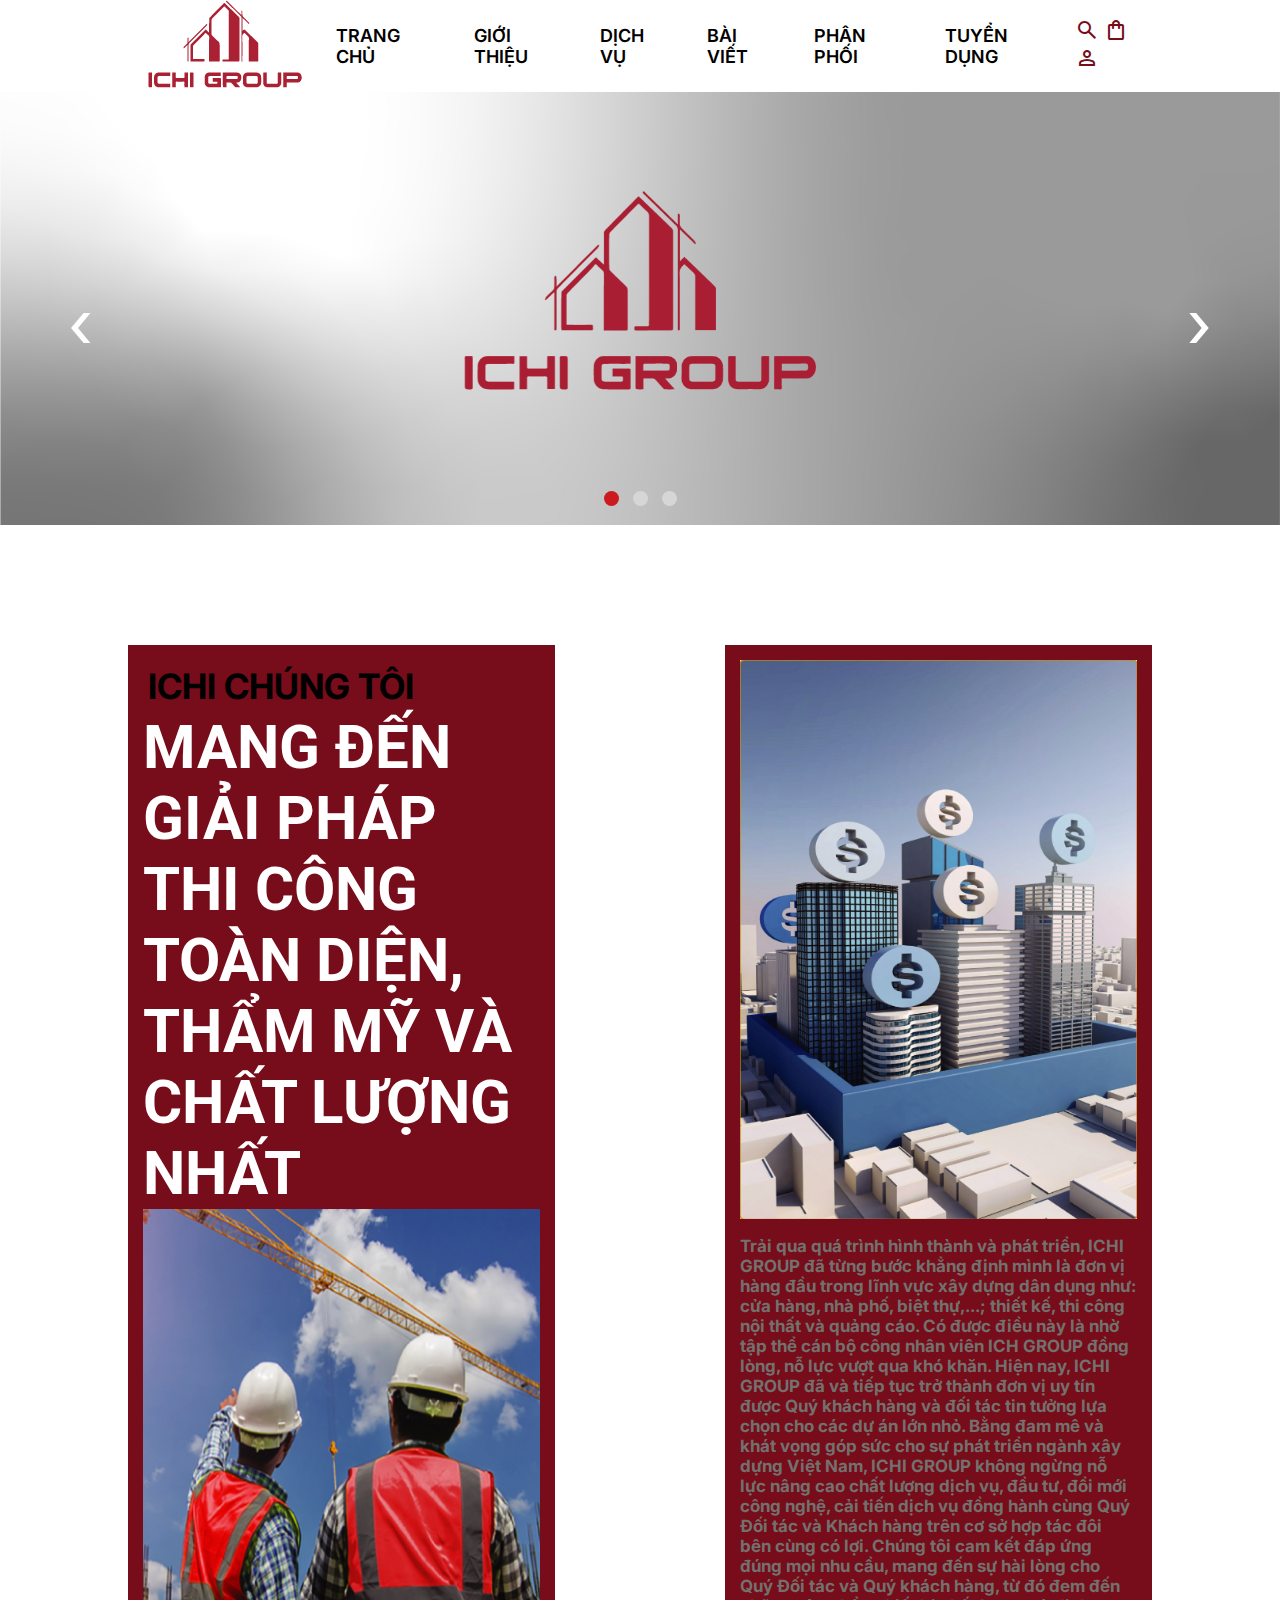
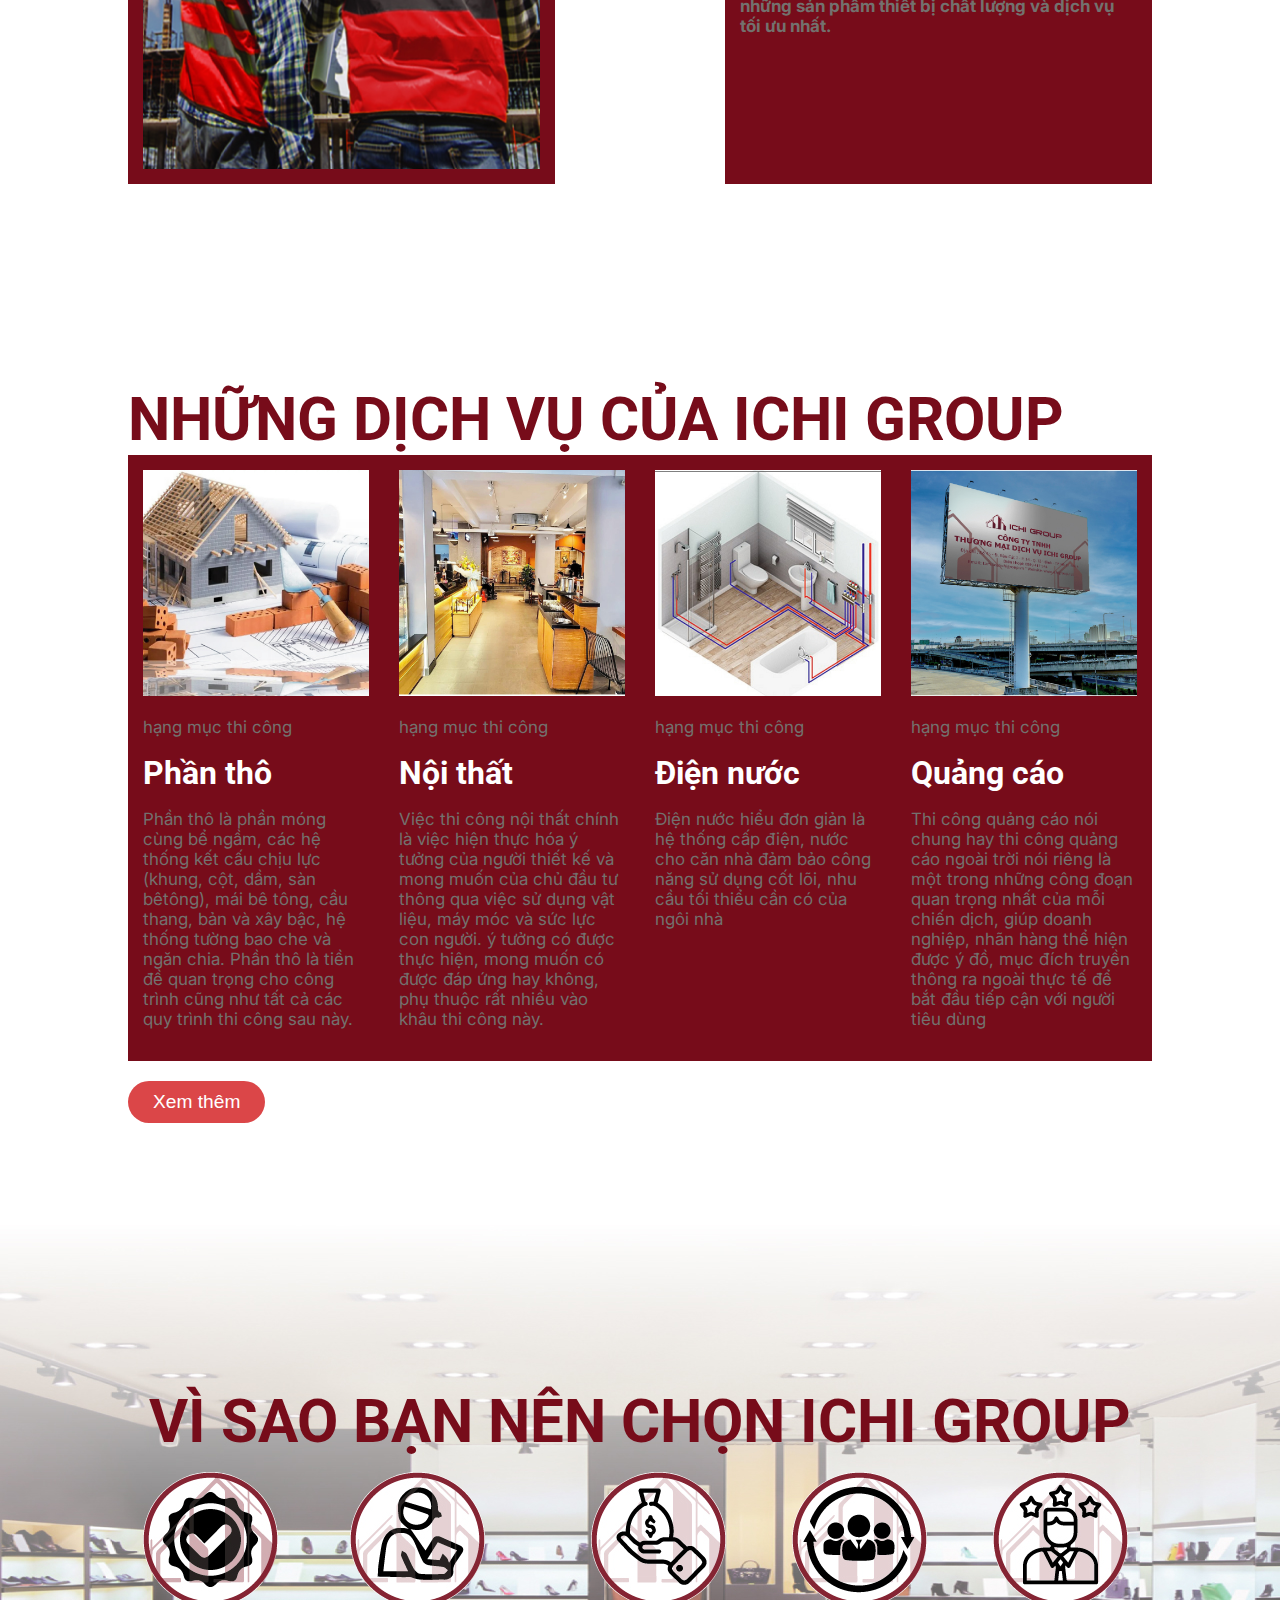
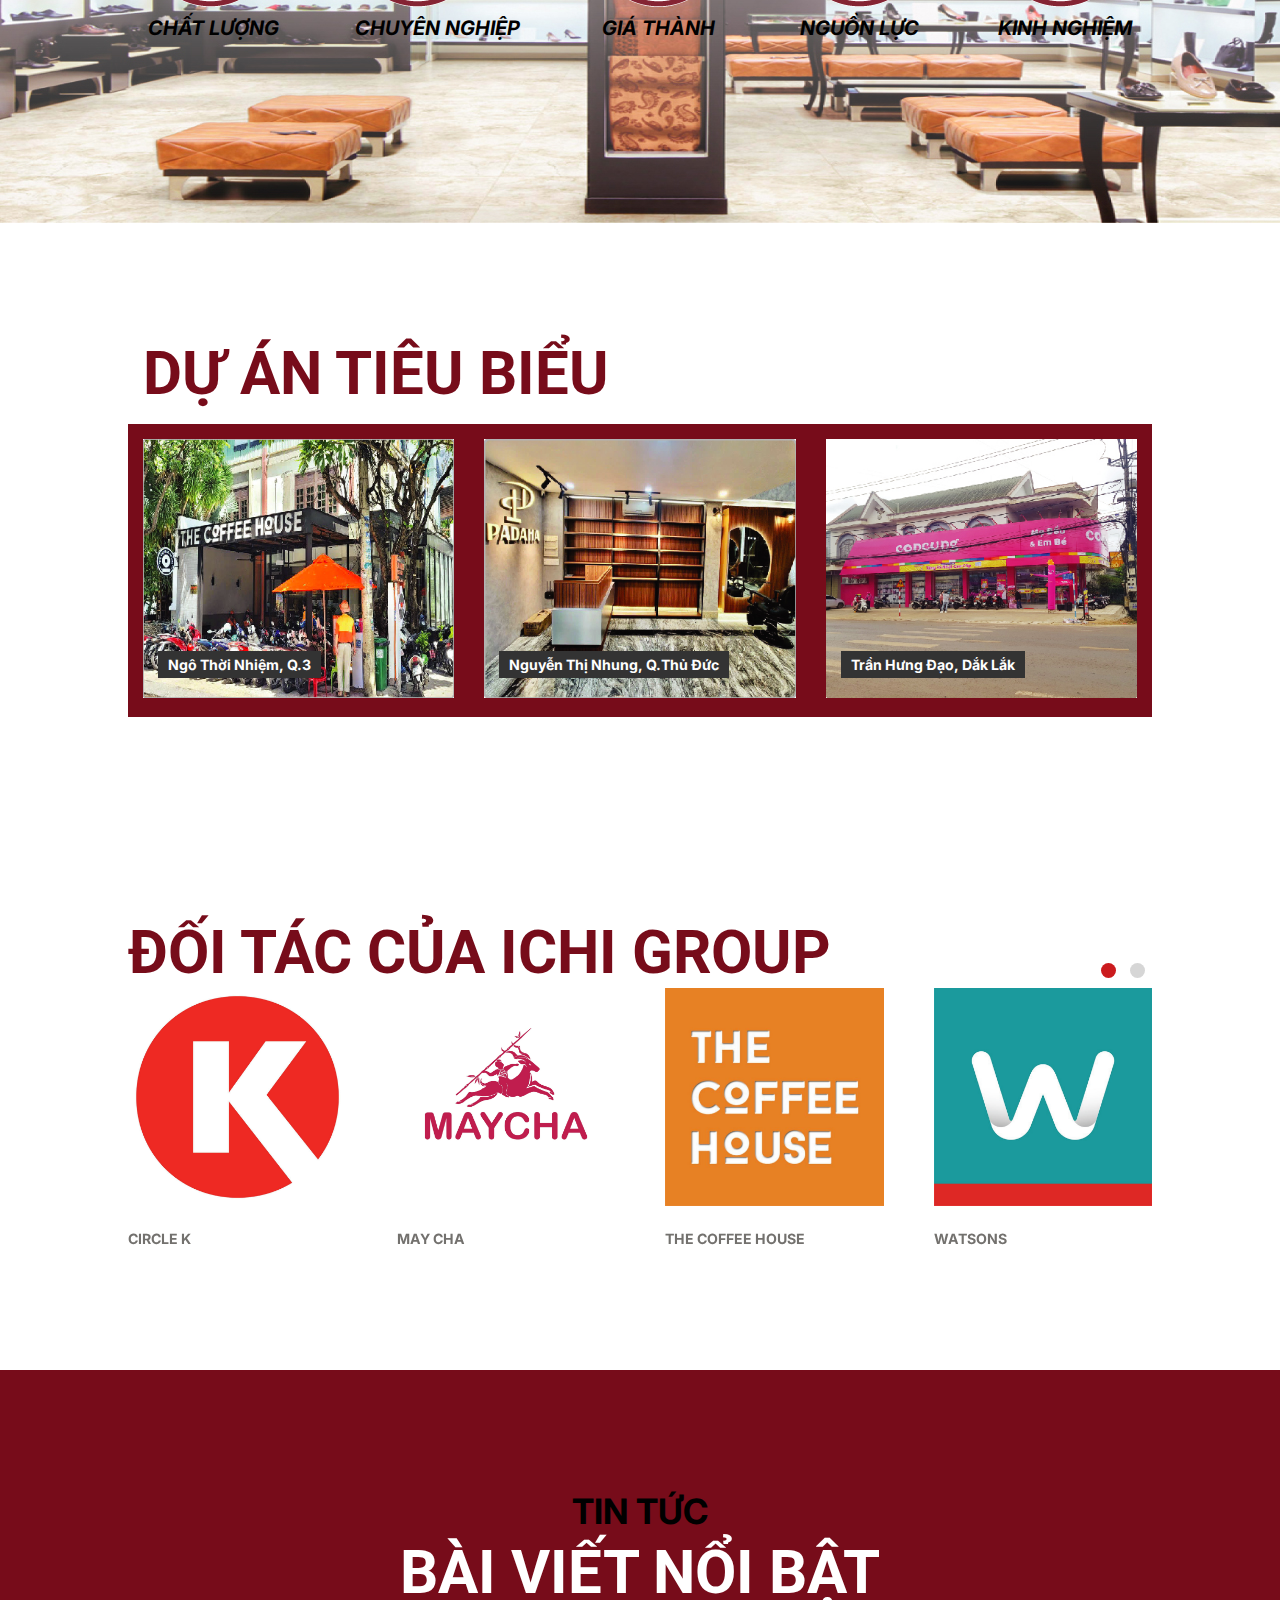
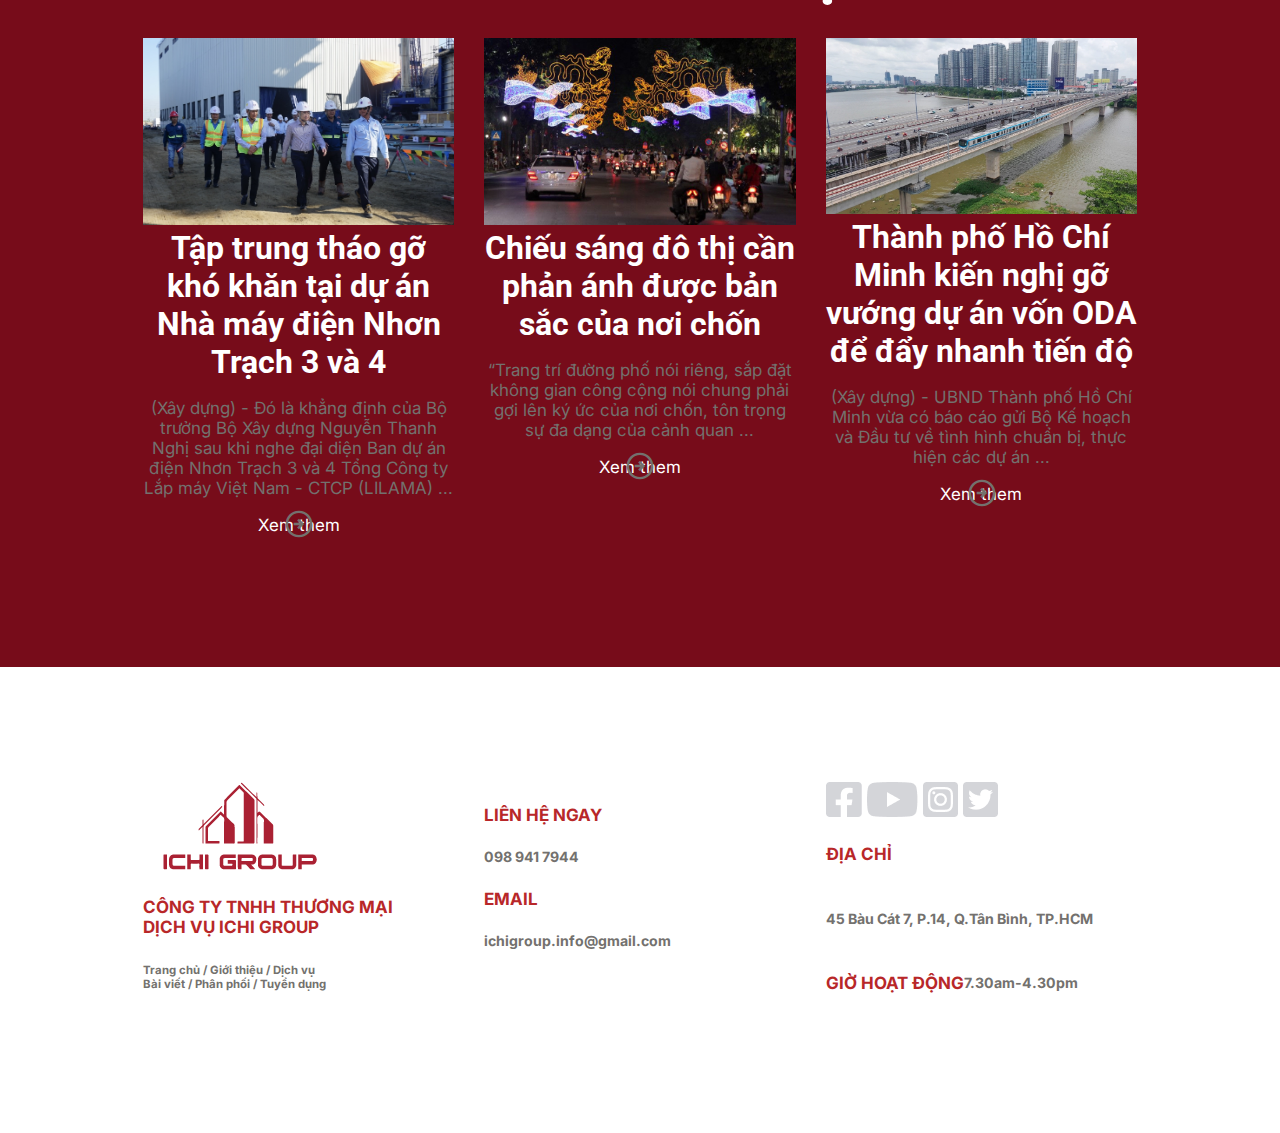
<file: index.html>
<!doctype html>
<html>
<head>
<meta charset="utf-8">
<title>ICHI GROUP</title>
	<meta name="viewport" content="width=device-width, initial-scale=1">

<link rel="stylesheet" href="css/main-style.css">	
<link rel="icon" href="img/Logo-chuẩn-ICHI-Group.png" type="image/x-icon">	
<link rel="stylesheet" href="https://fonts.googleapis.com/css2?family=Material+Symbols+Outlined:opsz,wght,FILL,GRAD@24,400,0,0" />	
<link rel="stylesheet" href="css/owl.carousel.css">	
<link rel="stylesheet" href="css/owl.theme.default.css">	
</head>

<body>
<header>
		<div class="container">
			<a href="index.html"><img src="img/Logo-chuẩn-ICHI-Group.png" alt=""></a>
			<div class="menu">
				<ul>
					<li><a href="index.html">Trang chủ</a></li>
					<li><a href="gioi-thieu.html">GIới thiệu</a>
					<ul>
							<li><a href="chi-nhanh.html">CHI NHÁNH</a></li>
							<li><a href="ve-ichigroup.html">VỀ ICHI GROUP</a></li>
						</ul>
					
					</li>
					<li >
						<a href="#">DỊCH VỤ</a>
						<ul>
							<li><a href="xay-dung.html">XÂY DỰNG</a></li>
							<li><a href="decor.html">DECOR</a></li>
							<li><a href="bao-tri.html">BẢO TRÌ</a></li>
						</ul>
			
					
					</li>
					<li><a href="blog.html">Bài viết</a></li>
					<li><a href="phan-phoi.html">Phân phối</a></li>
					<li><a href="tuyen-dung.html">Tuyển Dụng</a></li>
				</ul>
		</div>
			<div class="icon">
				<a href="#"><span class="material-symbols-outlined text-red">search</span></a>
				<a href="#"><span class="material-symbols-outlined text-red">shopping_bag</span></a>
				<a href="#"><span class="material-symbols-outlined text-red">person</span></a>
			</div>	
		</div>
	</header>
	<main>
	<div id="banner" class="owl-carousel owl-theme">
		<div class="item">
			<img src="img/LOGO-ICHI-Banner.png" alt="" class="img-100">
			<div class="caption">
			</div>
		</div>
			<div class="item">
			<img src="img/Banner-Đêm-ICHI.png" alt="" class="img-100">
			<div class="caption">
				<h2>KIẾN TẠO NÊN NHỮNG CÔNG TRÌNH<br>THẨM MỸ VÀ CHẤT LƯỢNG NHẤT</h2>
				<button type="button" class="btn-primary">Tư vấn ngay</button>
			</div>
		</div>
			<div class="item-2">
			<img src="img/Banner-Logo-3D-ICHI.png" alt="" class="img-100">
			<div class="caption-2">
				<h2>ĐẢM BẢO GIÁ THÀNH<br>TỐT NHẤT</h2>
				<button type="button" class="btn-primary">Tư vấn ngay</button>
			</div>
		</div>
	</div>
		<br>
	<section id="gioi-thieu">
		<div class="container">
			<div class="row justify-between">
				<div class="col-5 khung-do">
					<h3>ICHI chúng tôi</h3>
					<h1>MANG ĐẾN GIẢI PHÁP THI CÔNG TOÀN DIỆN, THẨM MỸ VÀ CHẤT LƯỢNG NHẤT</h1>
				<div class="row justify-between ">
				<img src="img/về-chúng-tôi.jpg" alt="" class="img-100">
				</div>
				</div>
				<div class="col-5 khung-do">
					<div class="row">
				<img src="img/về-chúng-tôi-2.jpg" alt="" class="img-100">
                <p><strong>Trải qua quá trình hình thành và phát triển, ICHI GROUP đã
                  từng bước khẳng định mình là đơn vị hàng đầu trong lĩnh vực xây
                  dựng dân dụng như: cửa hàng, nhà phố, biệt thự,...; thiết kế, thi
                  công nội thất và quảng cáo.
                  Có được điều này là nhờ tập thể cán bộ công nhân viên
                  ICH GROUP đồng lòng, nỗ lực vượt qua khó khăn. Hiện nay, ICHI
                  GROUP đã và tiếp tục trở thành đơn vị uy tín được Quý khách
                  hàng và đối tác tin tưởng lựa chọn cho các dự án lớn nhỏ.
                  Bằng đam mê và khát vọng góp sức cho sự phát triển
                  ngành xây dựng Việt Nam, ICHI GROUP không ngừng nỗ lực nâng
                  cao chất lượng dịch vụ, đầu tư, đổi mới công nghệ, cải tiến dịch vụ
                  đồng hành cùng Quý Đối tác và Khách hàng trên cơ sở hợp tác đôi
                  bên cùng có lợi.
                  Chúng tôi cam kết đáp ứng đúng mọi nhu cầu, mang đến
                  sự hài lòng cho Quý Đối tác và Quý khách hàng, từ đó đem đến
                  những sản phẩm thiết bị chất lượng và dịch vụ tối ưu nhất.</strong></p>
                  </div>
				</div>
				</div>
			</div>
		</section>
	<section id="banchay">
		<div class="container">
		<h1>NHỮNG DỊCH VỤ CỦA ICHI GROUP</h1>
			<div class="row">
			<div class="col-3">
				<img src="img/phần-thô.jpg" alt="" class="img-100">
				<p>hạng mục thi công</p>
				<h2>Phần thô</h2>
				<p>Phần thô là phần móng cùng bể ngầm, các hệ thống kết cấu chịu lực (khung, cột, dầm, sàn bêtông), mái bê tông, cầu thang, bản và xây bậc, hệ thống tường bao che và ngăn chia. Phần thô là tiền đề quan trọng cho công trình cũng như tất cả các quy trình thi công sau này.</p>
			
			  </div>
			<!-- het spham ban chay 1-->
				<div class="col-3">
				<img src="img/nội-thất.jpg" alt="" class="img-100">
				<p>hạng mục thi công</p>
				<h2>Nội thất</h2>
					<p>Việc thi công nội thất chính là việc hiện thực hóa ý tưởng của người thiết kế và mong muốn của chủ đầu tư thông qua việc sử dụng vật liệu, máy móc và sức lực con người. ý tưởng có được thực hiện, mong muốn có được đáp ứng hay không, phụ thuộc rất nhiều vào khâu thi công này.</p>
				
			  </div>
			<!-- het spham ban chay 2-->
					<div class="col-3">
				<img src="img/điện-nước.jpg" alt="" class="img-100">
				<p>hạng mục thi công</p>
				<h2>Điện nước</h2>
						<p>Điện nước hiểu đơn giản là hệ thống cấp điện, nước cho căn nhà đảm bảo công năng sử dụng cốt lõi, nhu cầu tối thiểu cần có của ngôi nhà</p>
				
			  </div>
			<!-- het spham ban chay 3-->
				<div class="col-3">
				<img src="img/quảng-cáo.jpg" alt="" class="img-100">
				<p>hạng mục thi công</p>
				<h2>Quảng cáo</h2>
					<p>Thi công quảng cáo nói chung hay thi công quảng cáo ngoài trời nói riêng là một trong những công đoạn quan trọng nhất của mỗi chiến dịch, giúp doanh nghiệp, nhãn hàng thể hiện được ý đồ, mục đích truyền thông ra ngoài thực tế để bắt đầu tiếp cận với người tiêu dùng</p>
				</div>
				<div class="row justify-center">
				<button type="button" class="btn-primary">Xem thêm</button>
				</div>
			</div>
			</div>
		
		</section>
	<section id="muctieu">
		<div class="container">
		<div class="row justify-center">	
		<h1>VÌ SAO BẠN NÊN CHỌN ICHI GROUP</h1></div>
		<div class="row justify-between">
	    <div class="col-2,4">
			<img class="hinh-tron" src="img/ICON-01.jpg" alt="">
			<div class="row justify-center">
			<h3><i>CHẤT LƯỢNG</i></h3>
			</div>
			</div>
		 <div class="col-2,4">
			<img class="hinh-tron" src="img/ICON-02.jpg" alt="">
			<div class="row justify-center">
			<h3><i>CHUYÊN NGHIỆP</i></h3>
			</div>
			</div>
		 <div class="col-2,4">
			<img class="hinh-tron" src="img/ICON-03.jpg" alt="">
			<div class="row justify-center">
			<h3><i>GIÁ THÀNH</i></h3>
			</div>
			</div>	
		 <div class="col-2,4">
			<img class="hinh-tron" src="img/ICON-04.jpg" alt="">
			<div class="row justify-center">
			<h3><i>NGUỒN LỰC</i></h3>
			</div>
			</div>
		 <div class="col-2,4">
			<img class="hinh-tron" src="img/ICON-05.jpg" alt="">
			<div class="row justify-center">
			<h3><i>KINH NGHIỆM</i></h3>
			</div>
			</div>
		</div>
		</div>
		</section>
	<section id="hoat-dong">
		<div class="container">
			<div class="row">
				<div class="colcol-6 doi-tac-ichi">
					<h1>DỰ ÁN TIÊU BIỂU</h1>
				</div>
				<div class="col-6">
				</div>
			</div>
		<div class="row du-an justify-between">
			<div class="col-4">
				<div class="card-overlay">
					<img src="img/CONG-TRINH-1.jpg" alt="" class="img-100">
					<h4>THE COFFEE HOUSE</h4>
					<h5>Ngô Thời Nhiệm, Q.3</h5>
				</div>
			</div>
			<div class="col-4">
				<div class="card-overlay">
					<img src="img/CONG-TRINH-2.jpg" alt="" class="img-100">
					<h4>PADAHA</h4>
					<h5>Nguyễn Thị Nhung, Q.Thủ Đức</h5>
				</div>
			</div>
			<div class="col-4">
					<div class="card-overlay">
					<img src="img/CONG-TRINH-3.jpg" alt="" class="img-100">
					<h4>CON CƯNG</h4>
					<h5>Trần Hưng Đạo, Dắk Lắk</h5>
				</div>
			</div>
		</div>
		</div>
		</section>	
	<section>
		<div class="container doi-tac-ichi">
			<h1>ĐỐI TÁC CỦA ICHI GROUP</h1>
		<div id="blog-carousel" class="owl-carousel owl-theme">
				<div class="item">
			<img src="img/Logo Circle K-01.png" alt="">
				<h5>CIRCLE K</h5>
				<div class="row justify-between">
				</div>
			</div>
				<div class="item">
			<img src="img/LOgo Maycha-01-01.png" alt="">
				<h5>MAY CHA</h5>
				<div class="row justify-between">
				</div>
			</div>
				<div class="item">
			<img src="img/Logo TCH.png" alt="">
				<h5>THE COFFEE HOUSE</h5>
				<div class="row justify-between">
				</div>
			</div>
				<div class="item">
			<img src="img/Watsons-01.png" alt="">
				<h5>WATSONS</h5>
				<div class="row justify-between">
				</div>
			</div>
				<div class="item">
			<img src="img/CON CƯNG-01.png" alt="">
				<h5>CON CƯNG</h5>
				<div class="row justify-between">
				</div>
			</div>
				<div class="item">
			<img src="img/Pharmarcity-01.png" alt="">
				<h5>PHARMARCITY</h5>
				<div class="row justify-between">
				</div>
			</div>
				<div class="item">
			<img src="img/GUARDIAN-01.png" alt="">
				<h5>GUARDIAN</h5>
				<div class="row justify-between">
				</div>
			</div>
				<div class="item">
			<img src="img/CITYLAND-01.png" alt="">
					<h5>CITYLAND</h5>
				<div class="row justify-between">
				</div>
			</div>
			</div>
			
			</div>
		</section>
	<section id="khuyen-mai">
		<div class="container">
		<div class="row text-center justify-center">
			<div class="col-10"><h3>TIN TỨC</h3>
			<h1>BÀI VIẾT NỔI BẬT</h1></div>
		</div>
		<div class="row">
			<div class="col-4">
				<div class="card text-center">
					<img src="img/TIN TUC 1.jpg" alt="" class="img-100">
					<h2>Tập trung tháo gỡ khó khăn tại dự án Nhà máy điện Nhơn Trạch 3 và 4</h2>
					<p>(Xây dựng) - Đó là khẳng định của Bộ trưởng Bộ Xây dựng Nguyễn Thanh Nghị sau khi nghe đại diện Ban dự án điện Nhơn Trạch 3 và 4 Tổng Công ty Lắp máy Việt Nam - CTCP (LILAMA) ...</p>
					<p>	<a href="km1.html">Xem them </a></p>
					<span class="material-symbols-outlined">arrow_circle_right</span>
				</div>
			</div>
			<div class="col-4">
			<div class="card text-center">
					<img src="img/TIN TUC 2.jpg" alt="" class="img-100">
					<h2>Chiếu sáng đô thị cần phản ánh được bản sắc của nơi chốn</h2>
					<p>“Trang trí đường phố nói riêng, sắp đặt không gian công cộng nói chung phải gợi lên ký ức của nơi chốn, tôn trọng sự đa dạng của cảnh quan ...</p>
					<p>	<a href="km1.html">Xem them </a></p>
					<span class="material-symbols-outlined">arrow_circle_right</span>
				</div>
			</div>
			<div class="col-4">
			<div class="card text-center">
					<img src="img/TIN TUC 3.jpg" alt="" class="img-100">
					<h2>Thành phố Hồ Chí Minh kiến nghị gỡ vướng dự án vốn ODA để đẩy nhanh tiến độ</h2>
					<p>(Xây dựng) - UBND Thành phố Hồ Chí Minh vừa có báo cáo gửi Bộ Kế hoạch và Đầu tư về tình hình chuẩn bị, thực hiện các dự án ...</p>
					<p>	<a href="km1.html">Xem them </a></p>
					<span class="material-symbols-outlined">arrow_circle_right</span>
				</div></div>
		</div>
		</div>
		</section>	
		</main>
	<footer></footer>
	<section>
		<div id="dia-chi">
			<div class="container">
			<div class="row">
				<div class="col-4 justify-end">
				<a href="index.html"><img src="img/Logo-chuẩn-ICHI-Group.png" alt=""></a>
				<h4>CÔNG TY TNHH THƯƠNG MẠI<br>DỊCH VỤ ICHI GROUP</h4>
					<h6>Trang chủ  /  Giới thiệu  /  Dịch vụ  <br> Bài viết  /  Phân phối  /  Tuyển dụng</h6>
			   </div>
				<div class="col-4">
				<h4>LIÊN HỆ NGAY</h4>
					<h5>098 941 7944</h5>
				<h4>EMAIL</h4>	
				    <h5>ichigroup.info@gmail.com</h5>
				</div>
				<div class="col-4">
				<div class="social justify-end">
				<a href="https://www.facebook.com/"><img src="img/FB.png" alt=""></a>
				<a href="https://www.youtube.com/"><img src="img/YT.png" alt=""></a>
				<a href="https://www.instagram.com/"><img src="img/insta.png" alt=""></a>
				<a href="https://twitter.com/i/flow/login"><img src="img/TW.png" alt=""></a>
			</div>	
				<div class="row">
					<h4>ĐỊA CHỈ</h4>
					<h5>45 Bàu Cát 7, P.14, Q.Tân Bình, TP.HCM</h5>
					<br>
			        <h4>GIỜ HOẠT ĐỘNG</h4>
					<br>
					<h5>7.30am-4.30pm</h5>
					
					</div>	
					
					</div>
	</div>
	</div>
	</div>
	</section>
<script src="js/jquery.min.js"></script>
<script src="js/owl.carousel.js"></script>
<script src="js/custom.js"></script>		
	
</body>
</html>
</file>
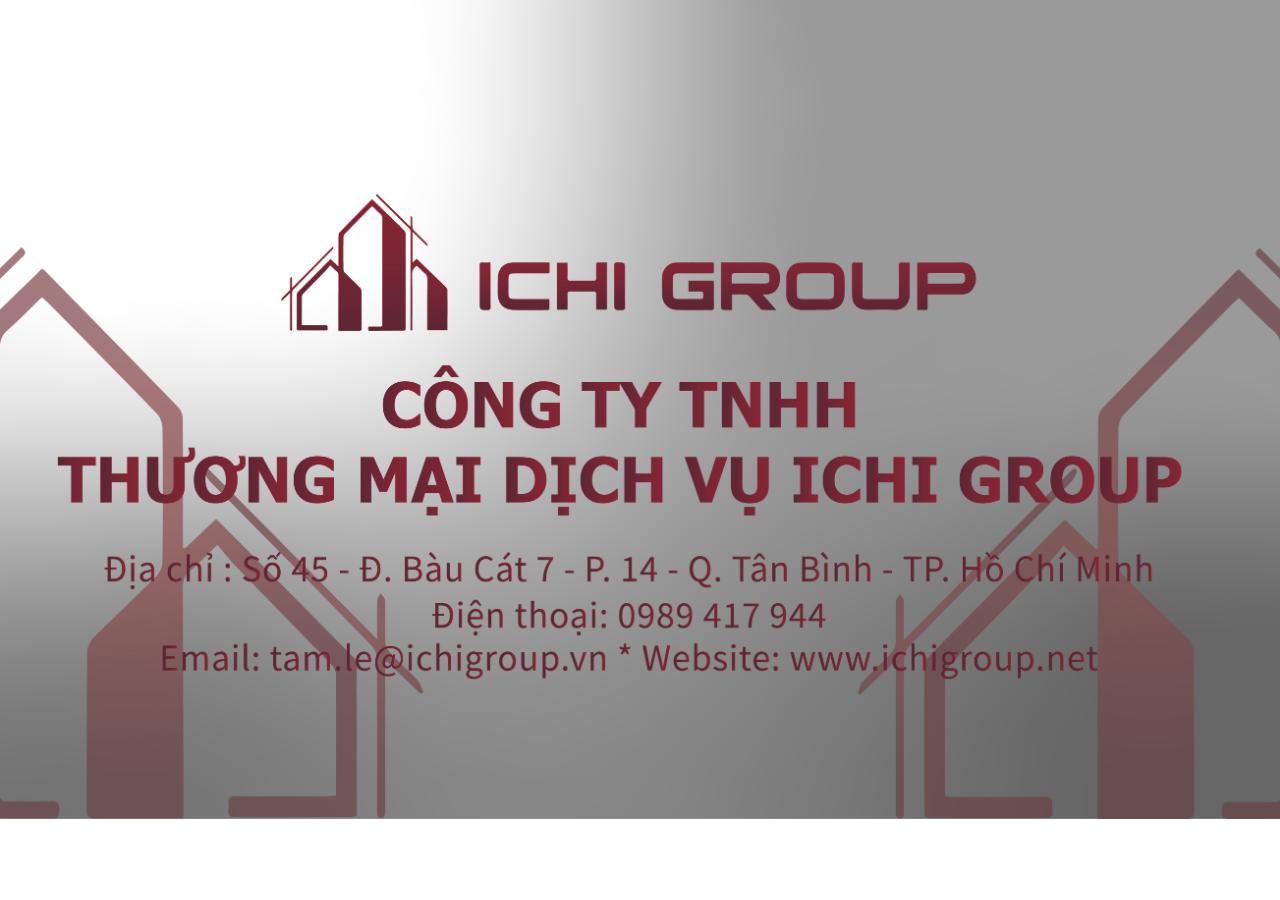
<file: chi-nhanh.html>
<!doctype html>
<html>
<head>
<meta charset="utf-8">
<title>chi nhanh</title>
	<link rel="stylesheet" href="css/main-stye-chi-nhanh.css">
</head>
	<main>
	<div id="banner" class="owl-carousel owl-theme">
		<div class="item">
			<img src="img/Banner địa chỉ ICHI-01.png" alt="" class="img-100">
			<div class="caption">
			</div>
		</div>
		</div>
	</main>
<body>
	
</body>
</html>
</file>
<file: css/main-style.css>
@charset "utf-8";
/* CSS Document */
@import url('https://fonts.googleapis.com/css2?family=Inter:wght@100..900&family=Roboto:ital,wght@0,100;0,300;0,400;0,500;0,700;0,900;1,100;1,300;1,400;1,500;1,700;1,900&display=swap" rel="stylesheet');
body
{
	background-color:#fff;
	color:#73716E;
	font-family:'Inter',Gotham, "Helvetica Neue", Helvetica, Arial, "sans-serif";
	font-size: 17px;
	margin: 0
	}
h1, h2
{
	font-family: 'Roboto', Cambria, "Hoefler Text", "Liberation Serif", Times, "Times New Roman", "serif";
	color: #fff;
	margin: 0px;
}
h1{ font-size:60px}
h2{ font-size: 2rem}
h3{ 
	font-size: 35px; color:#000000; 
	text-transform: uppercase;margin: 5px}
.fontscript
{
	font-family: 'Style Script', cursive;
	font-size: 2rem
}
.container{	width: 80%; margin: auto}
*{ box-sizing: border-box}
.row { display: flex; flex-wrap: wrap}
.col-1 { width:8.33%}
.col-2{ width: 16.66%}
.col-3{ width: 25%}
.col-4{ width: 33.33%}
.col-5{ width: 41.66%}
.col-6 { width: 50%}
.col-7{ width: 58.33%}
.col-8{ width: 66.66%}
.col-9{ width: 75%}
.col-10{ width: 83.33%}
.col-11{ width: 91.66%}
.col-12{ width: 100%}
[class*="col-"]
{
	padding: 15px;
	border: 0px solid red
}
.img-100 { width: 100%; height: auto}
.justify-between{ justify-content: space-between}
.justify-center{ justify-content: center}
.justify-end{ justify-content: flex-end}

.text-yellow { color: #F7960C}
section{ padding: 100px 0}
.text-center { text-align: center}
.text-right{ text-align: right}
.text-red{color: #770C1A}
#muctieu
{
	background-image: url("../img/MUC-TIEU.jpg");
	min-height: 600px;
	background-position: center top;
	color: white;
	display: flex;
	align-items:flex-start;
	justify-content:flex-start
}
#muctieu h2, #muctieu h1 { color:#770C1A}
#gioi-thieu .khung-do{
	background: #770C1A
}
.card-overlay{	
	position: relative;
	overflow: hidden
}/* tao quan he voi box con de box con dat vi tri theo dien tich cua box me*/
.card-overlay h4 
{ 	position: absolute; 
	background: #333; 	color: #fff; 
	left: -250px; bottom: 50px; 
	padding: 5px 10px
}
.card-overlay h5 
{ position: absolute;
	background: #333; color: #fff; 
	left: 15px; bottom: 0px; 
	padding: 5px 10px
}
.card-overlay img ,
.card-overlay h4,
.card-overlay h5 
{ 
	transition: all 1s
}
.card-overlay:hover >img { 
	transform: scale(1.2) rotate(5deg)
}
.card-overlay:hover >h4{ left: 15px}
.card-overlay:hover > h5{ bottom: 20px}
#khuyen-mai
{
	background: rgb(235,233,229);
background: linear-gradient(180deg, rgba(235,233,229,1) 0%, rgba(251,250,249,1) 47%, rgba(232,230,225,1) 96%);
}

.card{ position: relative}
.card p a { transition: all 0.5s; opacity: 1; text-decoration: none; color:#FFFFFF}
.card span {transition: all 0.5s; position: absolute; left: 45%; font-size: 2rem; bottom: -5px }
.card:hover > p a{ opacity:1}
.card:hover >span{position: absolute; left: 60%}
#banner .item{ position: relative}
#banner .item .caption
{
	position: absolute;
	width: 40%; top: 33%; left: 30%;
	text-align: center;
	color: #fff
}
#banner .item .caption h2{ color: #fff}
.btn-primary
{ 
	background:#DD1013;
	border: none;
	padding: 10px 25px;
	border-radius: 50px;
	color: #fff; font-size: 1.2rem;
	cursor: pointer;
	margin-top: 20px
}
#banner .item-2{ position: relative}
#banner .item-2 .caption-2
{
	position: absolute;
	width: 40%; top: 53%; left: 30%;
	text-align: center;
	color:#FFFFFF
}
#banner .item-2 .caption-2 h2{ color:#000}
.btn-primary
{ 
	background:#DB4648;
	border: none;
	padding: 10px 25px;
	border-radius: 50px;
	color:#fff; font-size: 1.2rem;
	cursor: pointer;
	margin-top: 20px
}


.btn-primary:hover { background:#B71719 }
/*--------------------------- menu toi style o day------------*/
header .container
{
	display: flex;
	justify-content: space-between;
	align-items: center;
	position: relative;
	z-index: 999999
}
.menu ul
{ 
	list-style: none;
	margin: 0;
	padding: 0;
	display: flex
}
.menu ul li { position: relative; 
perspective: 250px}
.menu ul li a
{ 
	color:#000000;
	text-decoration: none;
	text-transform: uppercase;
	padding: 10px 20px;	
	display: block;
	font-weight:600;
	font-size: 18px;
	transition: all 0.5s
}
.menu ul li a:hover
{
	color:#AA2132;
}

/*.menu ul ul
{
	display: block;
	background: #fff;
	box-shadow: 0 5px 5px rgba(200,200,200,0.5);
	position: absolute;
	width: 250px;
	left: 0;
	top: 200%;
	opacity: 0;
	visibility: hidden;
	transition: all .5s
}
.menu ul li:hover> ul{
	top: 100%;
	opacity: 1;
	visibility: visible
}
*/
.menu ul ul
{
	display: block;
	background: #ddd;
	box-shadow: 0 5px 5px rgba(200,200,200,0.5);
	position: absolute;
	width: 250px;
	left: 0; top: 100%;
	transform: rotateX(-90deg);
	transform-origin: center top;
	transform-style: preserve-3d;
	opacity: 0;
	visibility: hidden;
	transition: all 1s;


}
.menu ul li:hover> ul{
	transform: rotateX(0deg);
	opacity: 1;
	visibility: visible
}
#banchay h1{color:#770C1A}
#banchay .col-3{
	background:#770C1A
}
#muctieu .img-100 {
	boder-radius:50%
}
#muctieu h3 {
	font-size:20px;
	color:#000000
}
.hinh-tron{
	boder:solid 2px red;
	width: 135px;
	height: 135px;
	border-radius: 50%
}
#hoat-dong .du-an{
	background:#770C1A
}
#khuyen-mai{
	background:#770C1A
}
.doi-tac-ichi h1{
 color:#770C1A	
}
#dia-chi{
	background:white		
}
#dia-chi h4{
	color:#B82729
}
</file>
<file: css/main-stye-chi-nhanh.css>
@charset "utf-8";
/* CSS Document */
@charset "utf-8";
/* CSS Document */
@import url('https://fonts.googleapis.com/css2?family=Inter:wght@100..900&family=Roboto:ital,wght@0,100;0,300;0,400;0,500;0,700;0,900;1,100;1,300;1,400;1,500;1,700;1,900&display=swap" rel="stylesheet');
body
{
	background-color:#fff;
	color:#73716E;
	font-family:'Inter',Gotham, "Helvetica Neue", Helvetica, Arial, "sans-serif";
	font-size: 17px;
	margin: 0
	}
h1, h2
{
	font-family: 'Roboto', Cambria, "Hoefler Text", "Liberation Serif", Times, "Times New Roman", "serif";
	color: #fff;
	margin: 0px;
}
h1{ font-size:60px}
h2{ font-size: 2rem}
h3{ 
	font-size: 35px; color:#000000; 
	text-transform: uppercase;margin: 5px}
.fontscript
{
	font-family: 'Style Script', cursive;
	font-size: 2rem
}
.container{	width: 80%; margin: auto}
*{ box-sizing: border-box}
.row { display: flex; flex-wrap: wrap}
.col-1 { width:8.33%}
.col-2{ width: 16.66%}
.col-3{ width: 25%}
.col-4{ width: 33.33%}
.col-5{ width: 41.66%}
.col-6 { width: 50%}
.col-7{ width: 58.33%}
.col-8{ width: 66.66%}
.col-9{ width: 75%}
.col-10{ width: 83.33%}
.col-11{ width: 91.66%}
.col-12{ width: 100%}
[class*="col-"]
{
	padding: 15px;
	border: 0px solid red
}
.img-100 { width: 100%; height: auto}
.justify-between{ justify-content: space-between}
.justify-center{ justify-content: center}
.justify-end{ justify-content: flex-end}

.text-yellow { color: #F7960C}
section{ padding: 100px 0}
.text-center { text-align: center}
.text-right{ text-align: right}
.text-red{color: #770C1A}
#muctieu
{
	background-image: url("../img/MUC-TIEU.jpg");
	min-height: 600px;
	background-position: center top;
	color: white;
	display: flex;
	align-items:flex-start;
	justify-content:flex-start
}
#muctieu h2, #muctieu h1 { color:#770C1A}
#gioi-thieu .khung-do{
	background: #770C1A
}
.card-overlay{	
	position: relative;
	overflow: hidden
}/* tao quan he voi box con de box con dat vi tri theo dien tich cua box me*/
.card-overlay h4 
{ 	position: absolute; 
	background: #333; 	color: #fff; 
	left: -250px; bottom: 50px; 
	padding: 5px 10px
}
.card-overlay h5 
{ position: absolute;
	background: #333; color: #fff; 
	left: 15px; bottom: 0px; 
	padding: 5px 10px
}
.card-overlay img ,
.card-overlay h4,
.card-overlay h5 
{ 
	transition: all 1s
}
.card-overlay:hover >img { 
	transform: scale(1.2) rotate(5deg)
}
.card-overlay:hover >h4{ left: 15px}
.card-overlay:hover > h5{ bottom: 20px}
#khuyen-mai
{
	background: rgb(235,233,229);
background: linear-gradient(180deg, rgba(235,233,229,1) 0%, rgba(251,250,249,1) 47%, rgba(232,230,225,1) 96%);
}

.card{ position: relative}
.card p a { transition: all 0.5s; opacity: 1; text-decoration: none; color:#FFFFFF}
.card span {transition: all 0.5s; position: absolute; left: 45%; font-size: 2rem; bottom: -5px }
.card:hover > p a{ opacity:1}
.card:hover >span{position: absolute; left: 60%}
#banner .item{ position: relative}
#banner .item .caption
{
	position: absolute;
	width: 40%; top: 33%; left: 30%;
	text-align: center;
	color: #fff
}
#banner .item .caption h2{ color: #fff}
.btn-primary
{ 
	background:#DD1013;
	border: none;
	padding: 10px 25px;
	border-radius: 50px;
	color: #fff; font-size: 1.2rem;
	cursor: pointer;
	margin-top: 20px
}
#banner .item-2{ position: relative}
#banner .item-2 .caption-2
{
	position: absolute;
	width: 40%; top: 53%; left: 30%;
	text-align: center;
	color:#FFFFFF
}
#banner .item-2 .caption-2 h2{ color:#000}
.btn-primary
{ 
	background:#DB4648;
	border: none;
	padding: 10px 25px;
	border-radius: 50px;
	color:#fff; font-size: 1.2rem;
	cursor: pointer;
	margin-top: 20px
}


.btn-primary:hover { background:#B71719 }
/*--------------------------- menu toi style o day------------*/
header .container
{
	display: flex;
	justify-content: space-between;
	align-items: center;
	position: relative;
	z-index: 999999
}
.menu ul
{ 
	list-style: none;
	margin: 0;
	padding: 0;
	display: flex
}
.menu ul li { position: relative; 
perspective: 250px}
.menu ul li a
{ 
	color:#000000;
	text-decoration: none;
	text-transform: uppercase;
	padding: 10px 20px;	
	display: block;
	font-weight:600;
	font-size: 18px;
	transition: all 0.5s
}
.menu ul li a:hover
{
	color:#AA2132;
}

/*.menu ul ul
{
	display: block;
	background: #fff;
	box-shadow: 0 5px 5px rgba(200,200,200,0.5);
	position: absolute;
	width: 250px;
	left: 0;
	top: 200%;
	opacity: 0;
	visibility: hidden;
	transition: all .5s
}
.menu ul li:hover> ul{
	top: 100%;
	opacity: 1;
	visibility: visible
}
*/
.menu ul ul
{
	display: block;
	background: #ddd;
	box-shadow: 0 5px 5px rgba(200,200,200,0.5);
	position: absolute;
	width: 250px;
	left: 0; top: 100%;
	transform: rotateX(-90deg);
	transform-origin: center top;
	transform-style: preserve-3d;
	opacity: 0;
	visibility: hidden;
	transition: all 1s;


}
.menu ul li:hover> ul{
	transform: rotateX(0deg);
	opacity: 1;
	visibility: visible
}
#banchay h1{color:#770C1A}
#banchay .col-3{
	background:#770C1A
}
#muctieu .img-100 {
	boder-radius:50%
}
#muctieu h3 {
	font-size:20px;
	color:#000000
}
.hinh-tron{
	boder:solid 2px red;
	width: 135px;
	height: 135px;
	border-radius: 50%
}
#hoat-dong .du-an{
	background:#770C1A
}
#khuyen-mai{
	background:#770C1A
}
.doi-tac-ichi h1{
 color:#770C1A	
}
#dia-chi{
	background:white		
}
#dia-chi h4{
	color:#B82729
}
</file>
